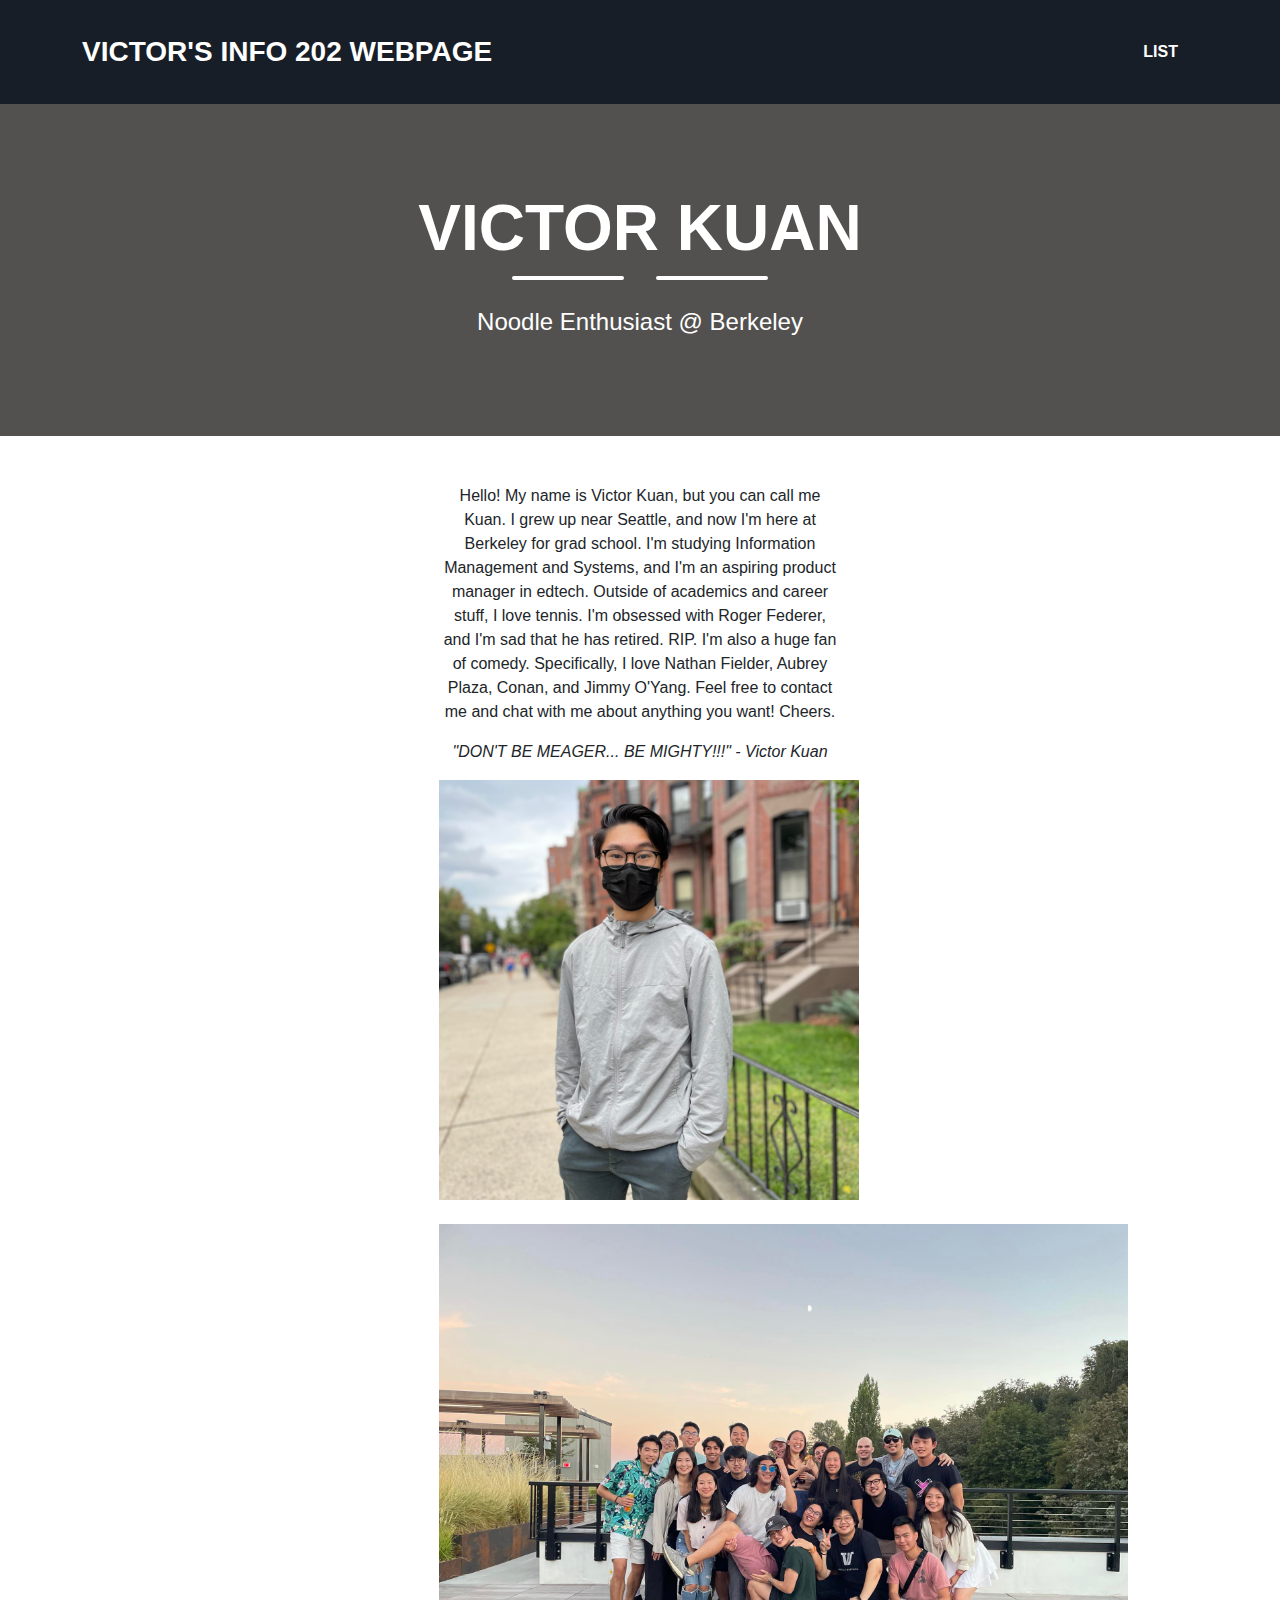
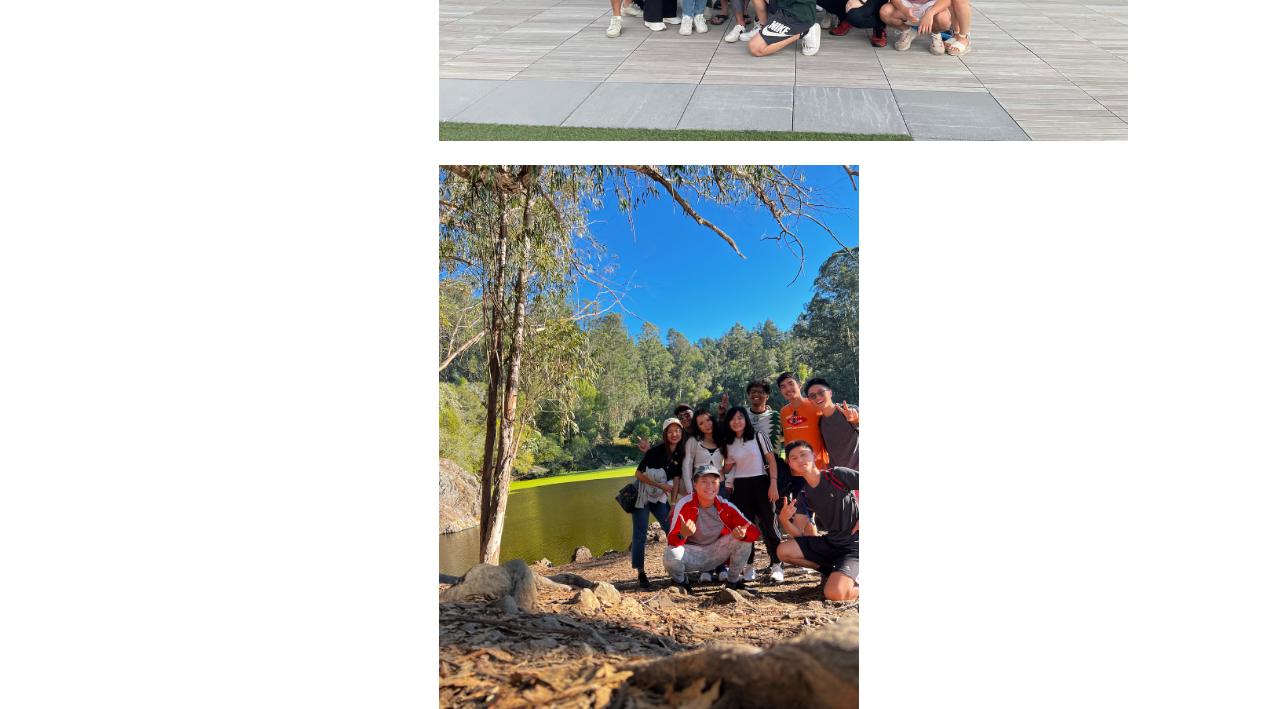
<file: index.html>
<!DOCTYPE HTML>  
<html>  
    <header>
        <link rel="stylesheet" href="style2.css">
        <link rel="stylesheet" href="table_style.css">
        <title>Victor Kuan's student webpage</title>
    </header>
    <body>  
        <!---Navigation--->
        <!--This section of code defines the navigation bar at the top of the page.  The classes used here are defined in the style.css file.-->
        <nav class="navbar navbar-expand-lg bg-secondary text-uppercase fixed-top" id="mainNav">
            <div class="container">
                <!--This code defines the "My Webpage" link in the top left corner of the navigation pane-->
                <a class="navbar-brand" href="./index.html">Victor's INFO 202 webpage</a>
                <!--This code defines the "List" link in the top right corner of the navigation pane-->
                <ul class="navbar-nav ms-auto">
                    <li class="nav-item mx-0 mx-lg-1"><a class="nav-link py-3 px-0 px-lg-3 rounded" href="./list.html">List</a></li>
                </ul>
            </div>
        </nav>
        <!--This section defines the middle section of the webpage-->
        <header class="masthead bg-primary text-white text-center">
            <div class="container d-flex align-items-center flex-column">
                
                <!-- This code is for the student name-->
                <h1 class="masthead-heading text-uppercase mb-0">Victor Kuan</h1>
                <!--This code creates the two lines separating the student name from the subtitle-->
                <div class="divider-custom divider-light">
                    <div class="divider-custom-line"></div>
                    <div class="divider-custom-line"></div>
                </div>
                <!--This code creates the subheading underneath the line dividers-->
                <p class="masthead-subheading font-weight-light mb-0">Noodle Enthusiast @ Berkeley</p>
            </div>
        </header>
        <section class="text-center">

            <div class="col-md-6 col-lg-4 mb-5 container">
                <br></br>
                <!-- put your bio paragraph here; remember to use the correct html tags -->
                <p class="text-center">
                    Hello! My name is Victor Kuan, but you can call me Kuan. I grew up near Seattle, and now I'm here at Berkeley for grad school.
                    I'm studying Information Management and Systems, and I'm an aspiring product manager in edtech. Outside of academics and career stuff,
                    I love tennis. I'm obsessed with Roger Federer, and I'm sad that he has retired. RIP. I'm also a huge fan of comedy. Specifically,
                    I love Nathan Fielder, Aubrey Plaza, Conan, and Jimmy O'Yang. Feel free to contact me and chat with me about anything you want! Cheers.
                </p>
                <blockquote>
                    <em>
                    "DON'T BE MEAGER... BE MIGHTY!!!" - Victor Kuan
                    </em>
                </blockquote>
                <!-- <br></br> -->
                <img src="images/vic.jpeg" width = "420">
                <br></br>
                <img src="images/homies.jpeg" width = "689">
                <br></br>
                <img src="images/more_homies.png" width = "420">
            </div>
        </section>
    </body>

</html>
</file>
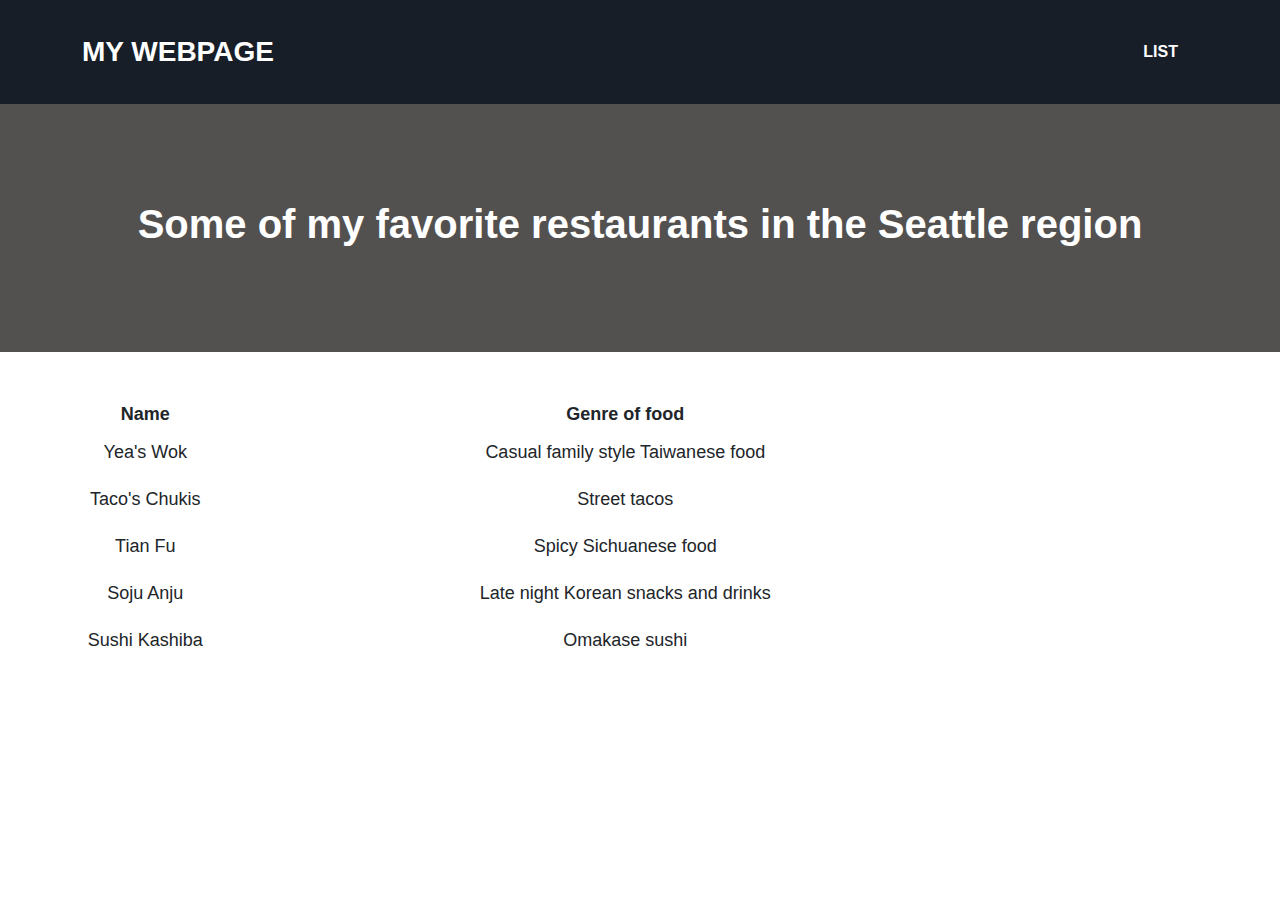
<file: list.html>
<!DOCTYPE HTML>  
<html>  
    <header>
        <link rel="stylesheet" href="style2.css">
        <link rel="stylesheet" href="table_style.css">
        <title>My Webpage Title</title>
    </header>
    <body>  
        <!---Navigation--->
        <!--This section of code defines the navigation bar at the top of the page.  The classes used here are defined in the style.css file.-->
        <nav class="navbar navbar-expand-lg bg-secondary text-uppercase fixed-top" id="mainNav">
            <div class="container">
                <!--This code defines the "My Webpage" link in the top right corner of the navigation pane-->
                <a class="navbar-brand" href="./index.html">My Webpage</a>
                <!--This code defines the "List" link in the top left corner of the navigation pane-->
                <ul class="navbar-nav ms-auto">
                    <li class="nav-item mx-0 mx-lg-1"><a class="nav-link py-3 px-0 px-lg-3 rounded" href="./list.html">List</a></li>
                </ul>
            </div>
        </nav>
        <!--This code creates the middle section of the webpage-->
        <header class="masthead bg-primary text-white text-center">
            <h1>Some of my favorite restaurants in the Seattle region</h1>
        </header>
        <!--Here is where the table will be loaded in.  The actual table will be loaded in JavaScript.-->
        <section class="mt-5 text-center">
            <div id="showDataJSON"></div>
        </section>
    </body>

    <script>

        /*
        * RENDERING THE JSON TABLE
        * Get JSON data from file
        * Get headers from retrieved data
        * Set headers for table
        * Add data to table
        * Add table to DOM
        */
        fetch('./list_data.json')
            .then(response => response.json())
            .then(data => {

                /*
                This section creates the base table and finds the root json node.
                */
                var jsonTable = document.createElement("table");
                var tr = jsonTable.insertRow(-1);   
                jsonTable.style.width = "75%";
                let root;
                for (let prop in data) {
                    root = prop;
                }

                /*
                This section selects the headers for the table
                */
                let headers = Object.keys(data[root][0]);
                headers.forEach(header => {
                    var th = document.createElement("th");      
                    th.innerHTML = header;
                    tr.appendChild(th);
                })              
                /*
                This section adds the data into each row of the list
                */
                let items = Object.keys(data[root]);
                items.forEach(item => {
                    tr = jsonTable.insertRow(-1);
                    for (let key in data[root][item]) {
                       var tabCell = tr.insertCell(-1);
                       tabCell.innerHTML = data[root][item][key];
                    }
                })
                /*
                This section adds the table to the HTML
                */
                var divContainer = document.getElementById("showDataJSON");
                divContainer.innerHTML = "";
                divContainer.appendChild(jsonTable);
            });
    </script>  
</html>
</file>
<file: table_style.css>
table {
  width: 75%;
  font-size: large;
}

td {
  padding: 10px;
}
</file>
